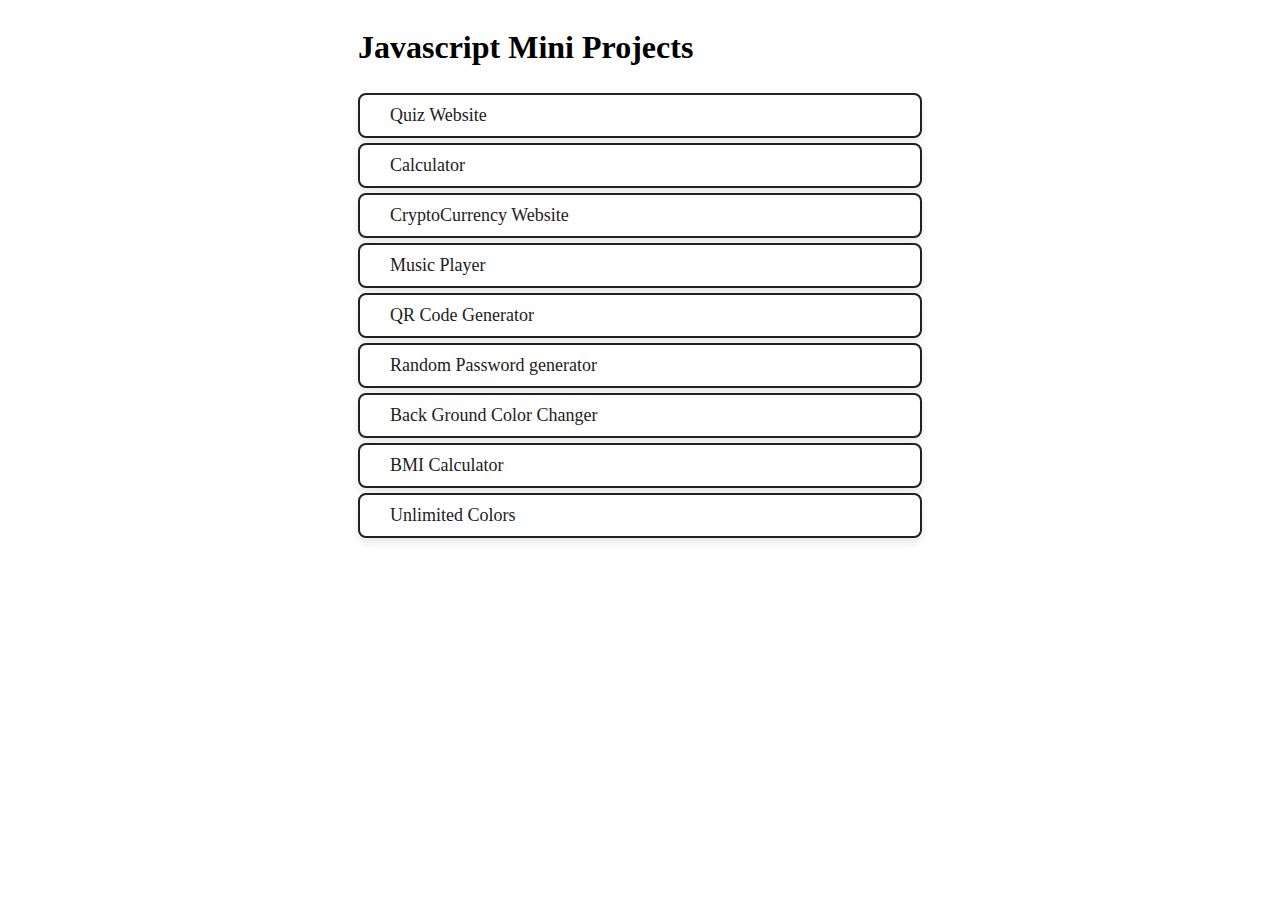
<file: index.html>
<!DOCTYPE html>
<html lang="en">
<head>
    <meta charset="UTF-8">
    <meta name="viewport" content="width=device-width, initial-scale=1.0">
    <style>
        .parent{
            display: flex;
            justify-content: center;
            align-items: center;
        }
        .projects {
            display: flex;
            flex-direction: column;
        }
        a {
            width: 500px;
            background-color: #fff;
            padding: 10px 30px;
            border-radius: 8px;
            color: #212121;
            text-decoration: none;
            border: 2px solid #212121;
            margin-top: 5px;
            font-size: large;
            box-shadow: 0 4px 8px rgba(0, 0, 0, 0.1);
        }
        a:active{
            transform: scale(1.01);
        }
    </style>
    <title>Javascript Mini Projects</title>
</head>

<body>
    <div class="parent">
        <div class="projects">
            <h1>Javascript Mini Projects</h1>
            <a href="./Quiz-App/index.html" target="_blank">Quiz Website</a>
            <a href="./Calculator/index.html" target="_blank">Calculator</a>
            <a href="./CryptoCurrency Website/index.html" target="_blank">CryptoCurrency Website</a>
            <a href="./Music-Player/index.html" target="_blank">Music Player</a>
            <a href="./QR-Code-Generator/index.html" target="_blank">QR Code Generator</a>
            <a href="./Random Password generator/index.html" target="_blank">Random Password generator</a>
            <a href="./01-ColorChanger/index.html" target="_blank">Back Ground Color Changer</a>
            <a href="./02-BMICalculator/index.html" target="_blank">BMI Calculator</a>
            <a href="./unlimitedColors/index.html" target="_blank">Unlimited Colors</a>
        </div>
    </div>
</body>

</html>
</file>
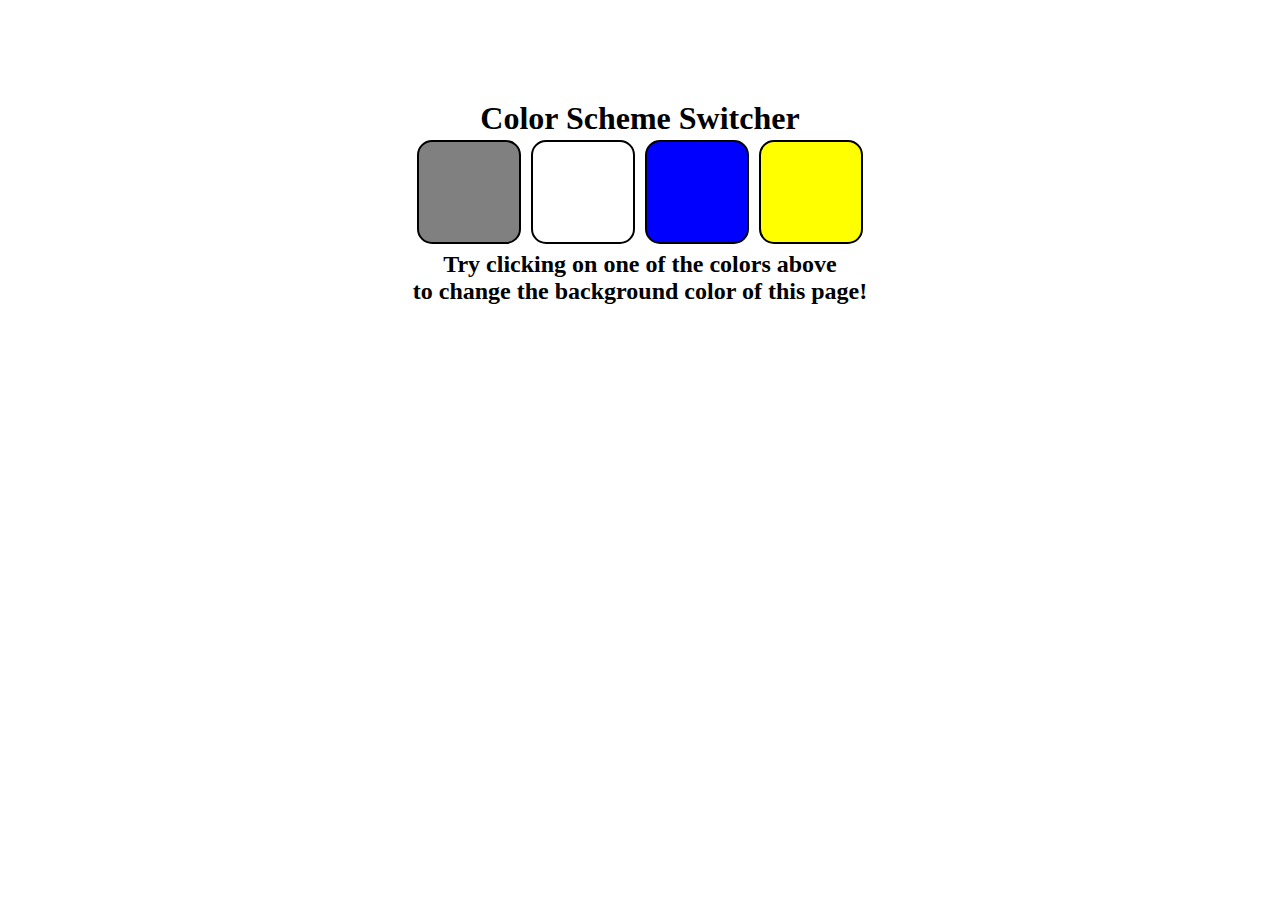
<file: 01-ColorChanger/index.html>
<!DOCTYPE html>
<html lang="en">
<head>
    <meta charset="UTF-8">
    <meta name="viewport" content="width=device-width, initial-scale=1.0">
    <link rel="stylesheet" href="style.css">
    <title>Javascript Background Color Switcher</title>
</head>
<body>
    <div class="canvas">
        <h1>Color Scheme Switcher</h1>
        <span class="button" id="grey"></span>
        <span class="button" id="white"></span>
        <span class="button" id="blue"></span>
        <span class="button" id="yellow"></span>
        <h2>Try clicking on one of the colors above
            <span>to change the background color of this page!</span>
        </h2>
    </div>
    <script src="script.js"></script>
</body>
</html>
</file>
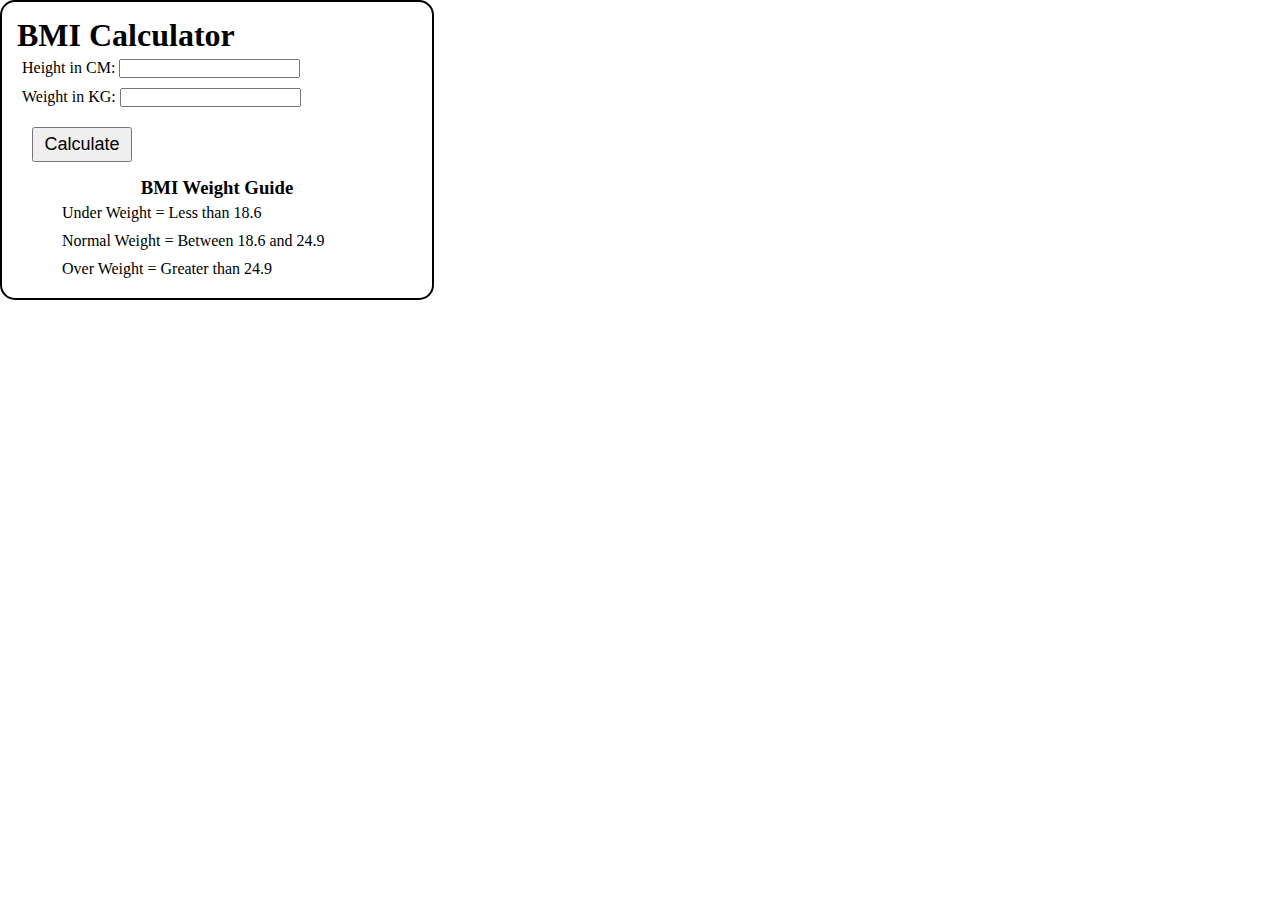
<file: 02-BMICalculator/index.html>
<!DOCTYPE html>
<html lang="en">
<head>
    <meta charset="UTF-8">
    <meta name="viewport" content="width=device-width, initial-scale=1.0">
    <link rel="stylesheet" href="style.css">
    <title>Javascript BMI Calculator</title>
</head>
<body>
    <div class="container">
        <h1>BMI Calculator</h1>
        <form action="">
            <p><label>Height in CM: </label><input type="text" id="height"/></p>
            <p><label>Weight in KG: </label><input type="text" id="weight"/></p>
            <button>Calculate</button>
            <div id="results"></div>
            <div id="weight-guide">
                <h3>BMI Weight Guide</h3>
                <p>Under Weight = Less than 18.6</p>
                <p>Normal Weight = Between 18.6 and 24.9</p>
                <p>Over Weight = Greater than 24.9</p>
            </div>
        </form>

    </div>
    <script src="script.js"></script>
</body>
</html>
</file>
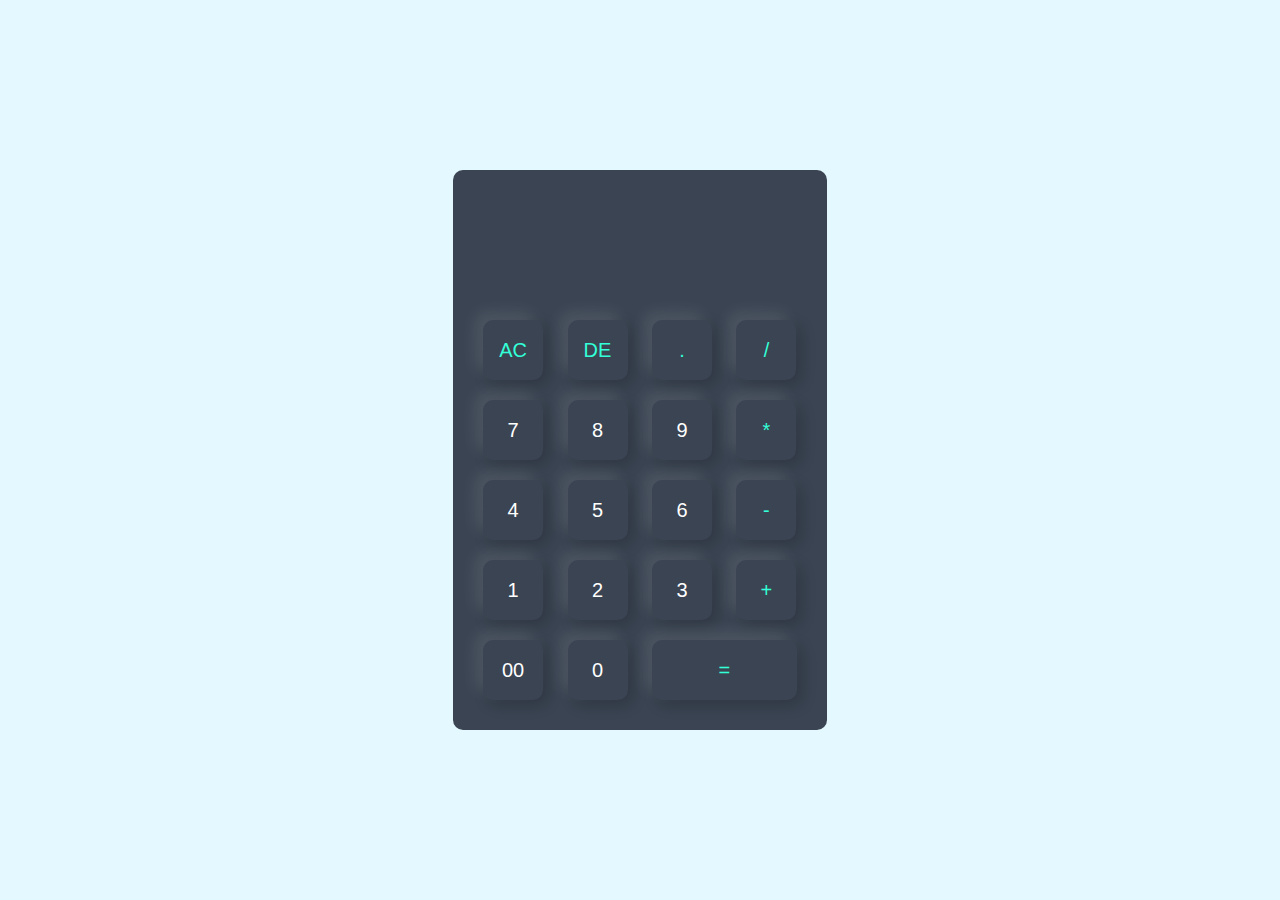
<file: Calculator/index.html>
<!DOCTYPE html>
<html lang="en">
<head>
    <meta charset="UTF-8">
    <meta name="viewport" content="width=device-width, initial-scale=1.0">
    <link rel="stylesheet" href="style.css">
    <title>Calculator</title>
</head>
<body>
    <div class="container">
        <div class="calculator">
            <form>
                <div class="display">
                    <input type="text" name="display">
                </div>
                <div>
                    <input type="button" value="AC" class="operator">
                    <input type="button" value="DE" class="operator">
                    <input type="button" value="." class="operator">
                    <input type="button" value="/" class="operator">
                </div>
                <div>
                    <input type="button" value="7">
                    <input type="button" value="8">
                    <input type="button" value="9">
                    <input type="button" value="*" class="operator">
                </div>
                <div>
                    <input type="button" value="4">
                    <input type="button" value="5">
                    <input type="button" value="6">
                    <input type="button" value="-" class="operator">
                </div>
                <div>
                    <input type="button" value="1">
                    <input type="button" value="2">
                    <input type="button" value="3">
                    <input type="button" value="+" class="operator">
                </div>
                <div>
                    <input type="button" value="00">
                    <input type="button" value="0">
                    <input type="button" value="=" class="equal operator">
                </div>
            </form>
        </div>
    </div>
    <script src="script.js"></script>
</body>
</html>
</file>
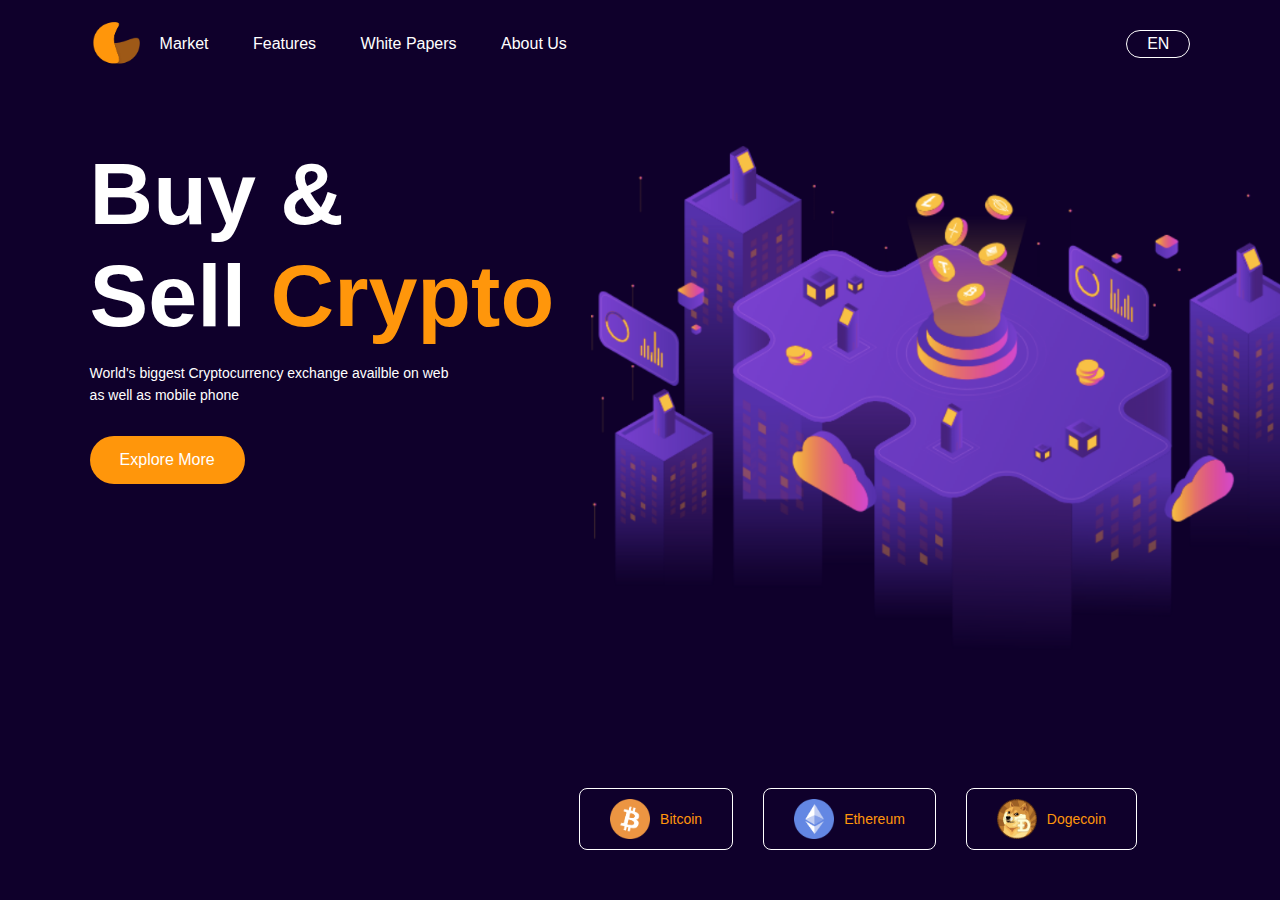
<file: CryptoCurrency Website/index.html>
<!DOCTYPE html>
<html lang="en">

<head>
    <meta charset="UTF-8">
    <meta name="viewport" content="width=device-width, initial-scale=1.0">
    <title>CryptoCurrency Website</title>
    <link rel="stylesheet" href="style.css">

    <!-- code added bcz api fetch was done using jquery  -->
    <!-- <script src="https://code.jquery.com/jquery-3.7.1.min.js" integrity="sha256-/JqT3SQfawRcv/BIHPThkBvs0OEvtFFmqPF/lYI/Cxo=" crossorigin="anonymous"></script> -->
</head>

<body>
    <div class="container">
        <nav>
            <img class='logo' src="images/logo.png" alt="">
            <ul>
                <li><a href="#">Market</a></li>
                <li><a href="#">Features</a></li>
                <li><a href="#">White Papers</a></li>
                <li><a href="#">About Us</a></li>
            </ul>
            <a href="#" class="btn">EN</a>
        </nav>
        <div class="content">
            <h1>Buy & <br>Sell <span>Crypto</span></h1>
            <p>World's biggest Cryptocurrency exchange availble on web <br>as well as mobile phone
            </p>
            <a href="#" class="btn">Explore More</a>
        </div>
        <div class="coin-list">
            <div class="coins">
                <img src="images/bitcoin.png" alt="">
                <div>
                    <h2><span id="bitcoin"></span></h2>
                    <p>Bitcoin</p>
                </div>
            </div>
            <div class="coins">
                <img src="images/ethereum.png" alt="">
                <div>
                    <h2><span id="ethereum"></span>
                    </h2>
                    <p>Ethereum</p>
                </div>
            </div>
            <div class="coins">
                <img src="images/dogecoin.png" alt="">
                <div>
                    <h2><span id="dogecoin"></span></h2>
                    <p>Dogecoin</p>
                </div>
            </div>

        </div>
    </div>
    <script src="script.js"></script>
</body>

</html>
</file>
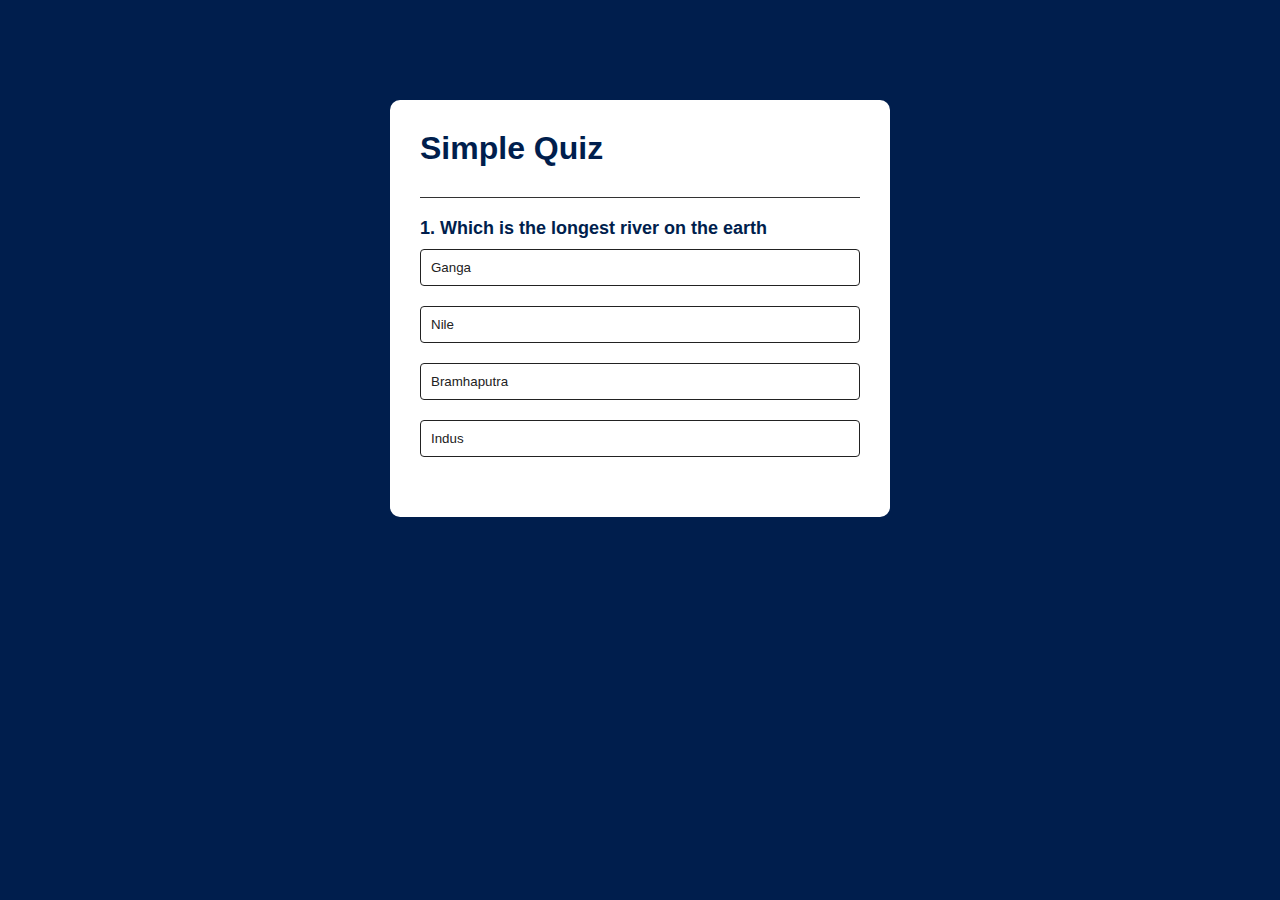
<file: Quiz-App/index.html>
<!DOCTYPE html>
<html lang="en">
<head>
    <meta charset="UTF-8">
    <meta name="viewport" content="width=device-width, initial-scale=1.0">
    <link rel="stylesheet" href="style.css">
    <title>Quiz App</title>
</head>
<body>
    <div class="app">
        <h1>Simple Quiz</h1>
        <div class="quiz">
            <h2 id="question">Question goes here</h2>
            <div id="answer-buttons">
                <button class="btn">answer 1</button>
                <button class="btn">answer 1</button>
                <button class="btn">answer 1</button>
                <button class="btn">answer 1</button>
            </div>
            <button id="next-btn">Next</button>
        </div>
    </div>
    <script src="script.js">

    </script>
</body>
</html>
</file>
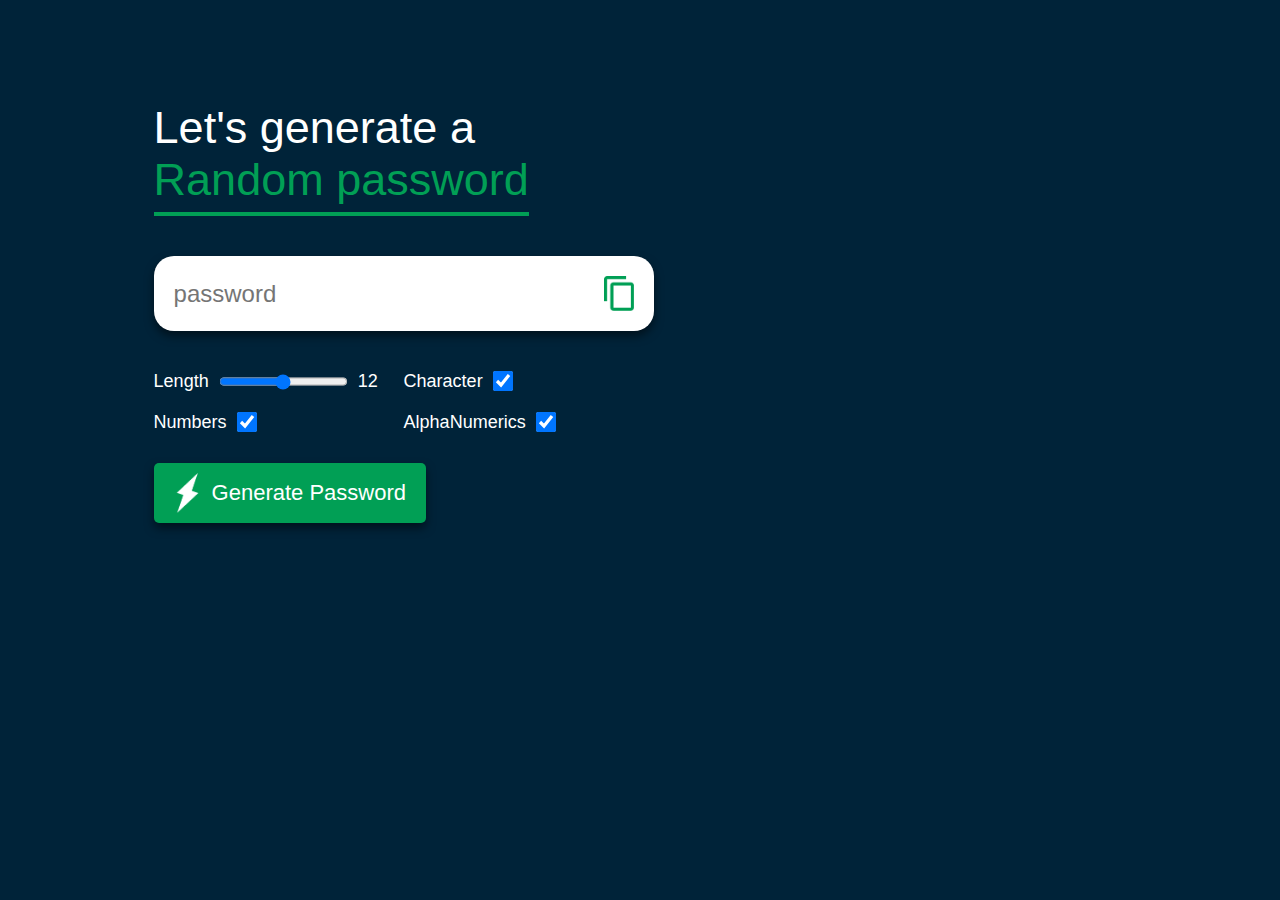
<file: Random Password generator/index.html>
<!DOCTYPE html>
<html lang="en">
<head>
    <meta charset="UTF-8">
    <meta name="viewport" content="width=device-width, initial-scale=1.0">
    <link rel="stylesheet" href="style.css">
    <title>Random Password Generator</title>
</head>
<body>
    <div class="container">
        <h1>Let's generate a <br> <span> Random password </span></h1>
        <div class="displaypassword">
            <input type="text" id="password" placeholder="password">
            <img id="copyimage" src="copy.png" alt="copy">
        </div>
        <div class="attributes">
            <div class="items">
                <label for="length">Length</label>
                <input type="range" min="4" max="20" value="" id="length">
                <span id="displaylength"></span>
            </div>
            <div class="items">
                <label for="ischar">Character</label>
                <input class="checkbox" type="checkbox" name="ischar" id="ischar" checked>
            </div>
            <div class="items">
                <label for="isnum">Numbers</label>
                <input class="checkbox" type="checkbox" name="isnum" id="isnum" checked>
            </div>
            <div class="items">
                <label for="isnum">AlphaNumerics</label>
                <input class="checkbox" type="checkbox" name="isalpha" id="isalpha" checked>
            </div>
        </div>
        <button><img src="generate.png" alt="generate">Generate Password</button>
    </div>
    <script src="script.js"></script>
</body>
</html>
</file>
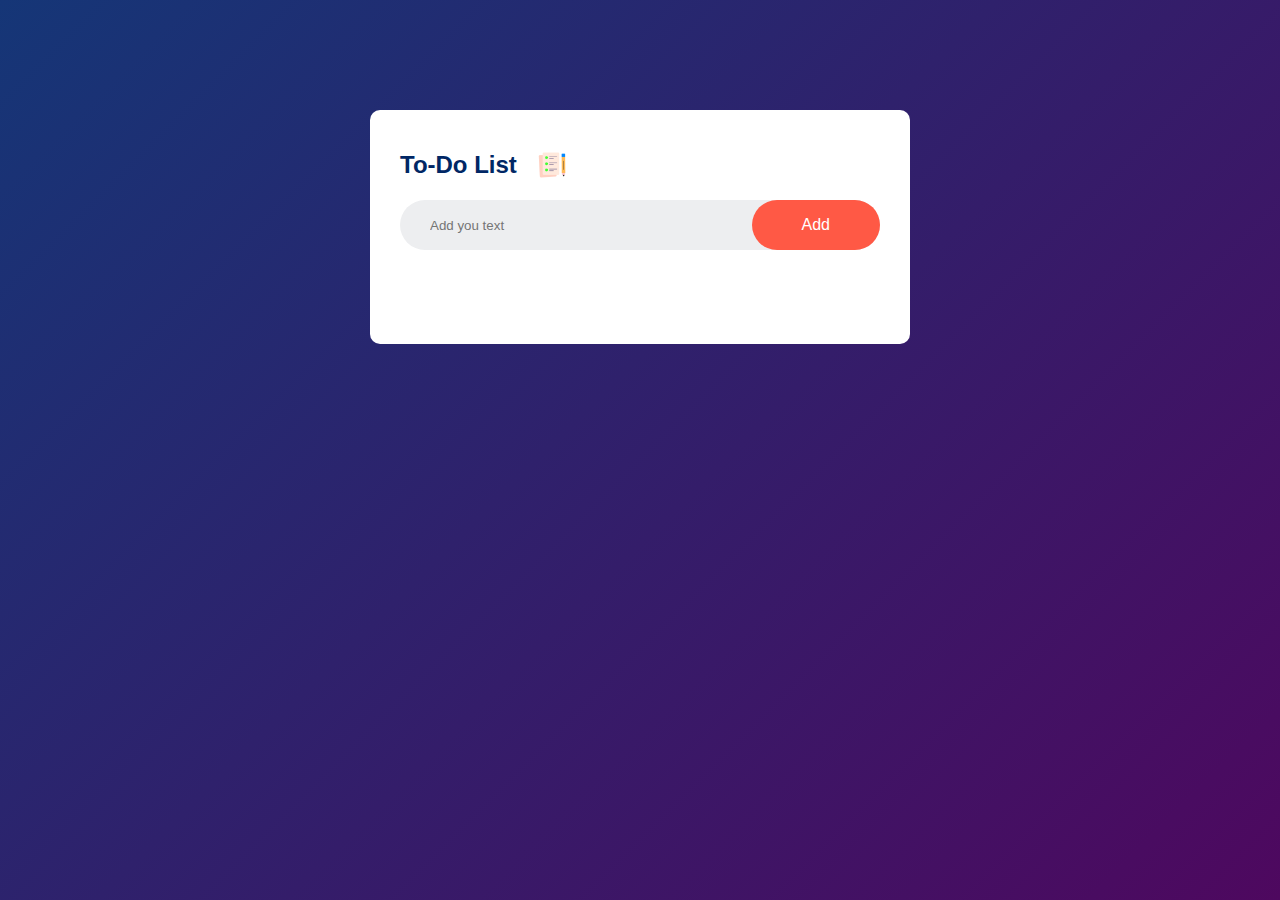
<file: To-Do-List/index.html>
<!DOCTYPE html>
<html lang="en">

<head>
    <meta charset="UTF-8">
    <meta name="viewport" content="width=device-width, initial-scale=1.0">
    <link rel="stylesheet" href="style.css">
    <title>To Do List</title>
</head>

<body>
    <div class="container">
        <div class="todo-app">
            <h2>To-Do List <img src="./images/icon.png"></h2>
            <div class="row">
                <input type="text" id="input-box" placeholder="Add you text">
                <button id="add">Add</button>
            </div>
            <ul id="list-container">
                <!-- <li class="checked">Task 1 <span>'\u00d7'</span></li>
            </ul> -->
        </div>
    </div>
    <script src="script.js"></script>
</body>

</html>
</file>
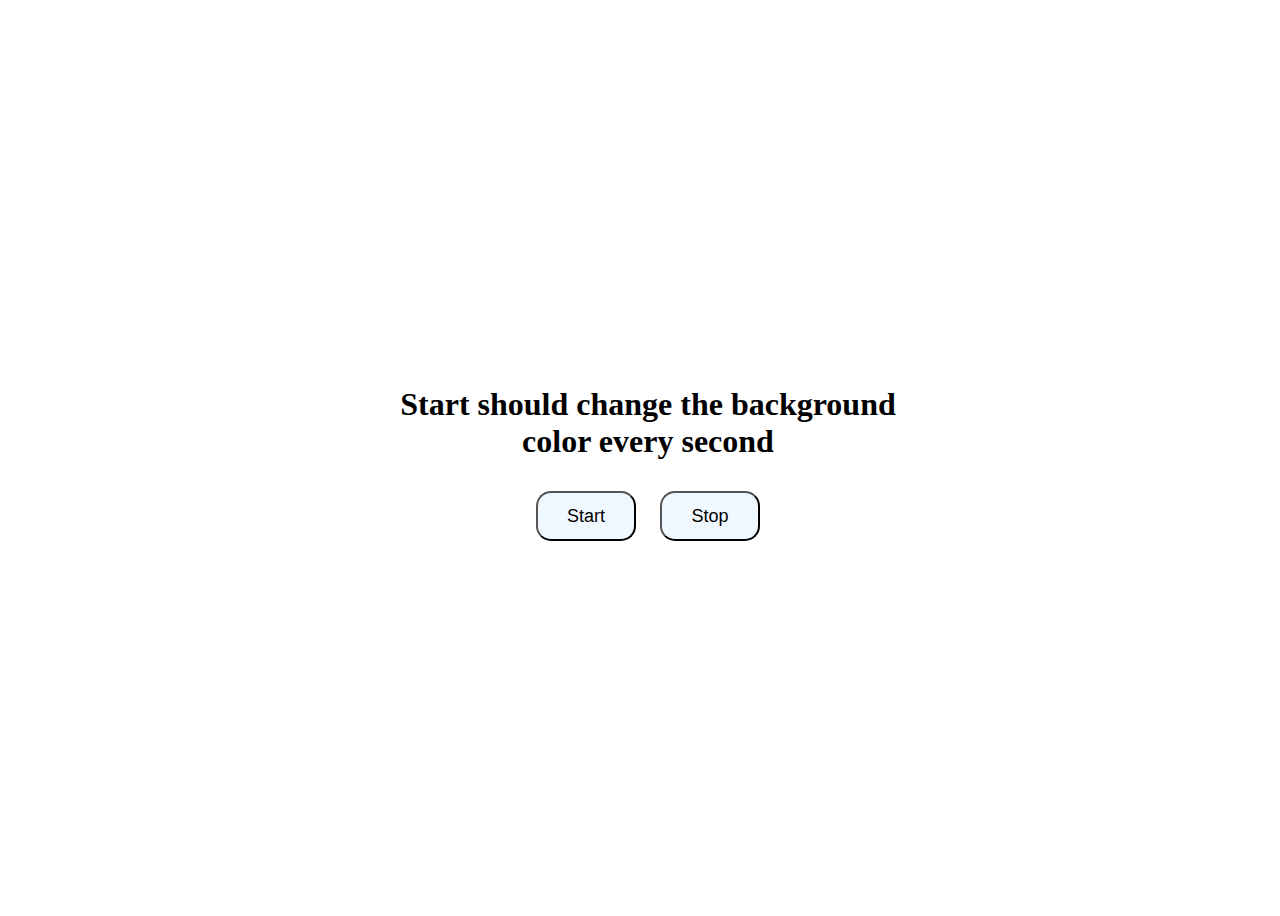
<file: unlimitedColors/index.html>
<!DOCTYPE html>
<html lang="en">

<head>
    <meta charset="UTF-8">
    <meta name="viewport" content="width=device-width, initial-scale=1.0">
    <link rel="stylesheet" href="style.css">
    <title>Unlimited Colors Using Javascript</title>
</head>

<body>
    <div class="parentContainer">
        <div class="container">
            <h1>Start should change the background color every second</h1>
            <button id="start">Start</button>
            <button id="stop">Stop</button>
        </div>
    </div>
</body>
<script src="script.js"></script>

</html>
</file>
<file: 01-ColorChanger/style.css>
*{
    margin: 0;
    padding: 0;
}
.canvas{
    margin: 100px auto 100px;
    width: 80%;
    text-align: center;
}
.button{
    height: 100px;
    width: 100px;
    border: 2px solid black;
    border-radius: 15px;
    margin: 3px;
    display: inline-block;
}
.button:hover{
    scale: 105%;
    cursor: pointer;
}
span{
    display: block;
}
#grey{
    background-color: grey;
}
#yellow{
    background-color: yellow;
}
#white{
    background-color: white;
}
#blue{
    background-color: blue;
}
</file>
<file: 02-BMICalculator/style.css>
*{
    margin: 0;
    padding: 0;
}
/* body{
    background-color: #212121;
    color: #fff;
} */
.container{
    /* margin: 100px auto 100px; */
    width: 400px;
    border: 2px solid black;
    border-radius: 15px;
    padding: 15px;
}
h1{
    margin: auto;
}
p{
    padding: 5px;
}
button{
    height: 35px;
    width: 100px;
    font-size: large;
    padding: 2px 10px;
    margin: 15px;
}
#weight-guide{
    margin: 0 40px 0 40px;
}
h3{
    text-align: center;
}
</file>
<file: Calculator/style.css>
* {
    margin: 0;
    padding: 0;
    font-family: 'Poppins', sans-serif;
    box-sizing: border-box;
}

.container {
    width: 100%;
    height: 100vh;
    background: #e3f9ff;
    display: flex;
    align-items: center;
    justify-content: center;
}

.calculator {
    background: #3a4452;
    padding: 20px;
    border-radius: 10px;
}

.calculator form input {
    border: 0;
    outline: 0;
    width: 60px;
    height: 60px;
    border-radius: 10px;
    box-shadow: -8px -8px 15px rgba(255, 255, 255, 0.1), 5px 5px 15px rgba(0, 0, 0, 0.2);
    background: transparent;
    font-size: 20px;
    color: #fff;
    cursor: pointer;
    margin: 10px;
}

form .display {
    display: flex;
    justify-content: flex-end;
    margin: 20px 0;
}

form .display input {
    text-align: right;
    flex: 1;
    font-size: 45px;
    box-shadow: none;
}

form input.equal {
    width: 145px;
}
form input.operator{
    color: #33ffd8;
}
</file>
<file: CryptoCurrency Website/style.css>
* {
    margin: 0;
    padding: 0;
    box-sizing: border-box;
    font-family: 'poppins', sans-serif;
    color: white;
}

.container {
    width: 100%;
    height: 100vh;
    background-image: url('./images/background.png');
    background-position: center;
    background-size: cover;
    padding: 0 7%;
    color: #fff;
}

nav {
    width: 100%;
    padding: 20px 0;
    display: flex;
    align-items: center;
}

.logo {
    width: 50px;
    cursor: pointer;
}

nav ul {
    flex: 1;
}

nav ul li {
    display: inline-block;
    margin: 10px 20px;
}

nav ul li a {
    color: #fff;
    text-decoration: none;
}
nav .btn{
    text-decoration: none;
    border: 1px solid white;
    padding: 4px 20px;
    border-radius: 15px;

}

.content {
    margin-top: 5%;
}

.content h1 {
    font-size: 88px;
    margin-bottom: 15px;
}

.content h1 span {
    color: #ff960b;
}

.content p {
    line-height: 22px;
    font-size: 14px;
}

.content .btn {
    display: inline-block;
    margin-top: 30px;
    background: #ff960b;
    color: white;
    text-decoration: none;
    padding: 15px 30px;
    border-radius: 30px;
}
.coin-list{
    position: absolute;
    right: 10%;
    bottom: 50px;
    display: flex;
    align-items: center;
}
.coins{
    display: flex;
    align-items: center;
    font-size: 14px;
    margin: 0 15px;
    color: #ff960b;
    border: 1px solid #fff;
    padding: 10px 30px;
    border-radius: 8px;
}
.coins img{
    width: 40px;
    margin-right: 10px;
}
.coins p{
    color: #ff960b;
}
</file>
<file: Quiz-App/style.css>
*{
    margin: 0;
    padding: 0;
    font-family: 'poppins',sans-serif;
    box-sizing: border-box;
}
body{
    background: #001e4d;

}
.app{
    background: #fff;
    width: 90%;
    max-width: 500px;
    margin: 100px auto 0;
    border-radius: 10px;
    padding: 30px;
}
.app h1{
    font-weight: 25px;
    color: #001e4d;
    font-weight: 600;
    border-bottom: 1px solid #333;
    padding-bottom: 30px;
}
.quiz{
    padding: 20px 0;
}
.quiz h2{
    font-size: 18px;
    color: #001e4d;
}
.btn{
    background: #fff;
    color: #222;
    font-weight: 500;
    width: 100%;
    border: 1px solid #222;
    padding: 10px;
    margin: 10px 0;
    text-align: left;
    border-radius: 4px;
    cursor: pointer;
}
.btn:hover:not([disabled]){
    background: #222;
    color: #fff;
}
.btn:disabled{
    cursor: no-drop;
}
#next-btn{
    background: #001e4d;
    color: #fff;
    font-weight: 500;
    width: 150px;
    border: 0;
    padding: 10px;
    margin: 20px auto 0;
    cursor: pointer;
    /* display: block; */
    display: none;
}
.correct{
    background: #9aeabc;
}
.incorrect{
    background: #ff9393;
}
</file>
<file: Random Password generator/style.css>
* {
    margin: 0;
    padding: 0;
    font-family: 'Poppins', sans-serif;
    box-sizing: border-box;
}
body {
    background-color: #002339;
    color: #fff;
}
.container {
    margin-top: 8%;
    margin-left: 12%;
    width: 90%;
    max-width: 500px;
}
.displaypassword {
    width: 100%;
    margin-top: 50px;
    margin-bottom: 30px;
    background: #fff;
    color: #333;
    display: flex;
    align-items: center;
    justify-content: space-between;
    padding: 20px 20px;
    border-radius: 20px;
    box-shadow: 0 5px 10px rgba(0, 0, 0, 0.5);;
}

.container h1{
    font-weight: 500;
    font-size: 45px;
}

.container h1 span{
    color: #019f55;
    border-bottom: 4px solid #019f55;
    padding-bottom: 7px;
}

.displaypassword img{
    width: 30px;
    cursor: pointer;
}

.displaypassword input{
    border: 0;
    outline: 0;
    font-size: 24px;
}

.container button img{
    width: 28px;
    margin-right: 10px;
}

.container button{
    border: 0;
    outline: 0;
    background: #019f55;
    color: #fff;
    font-size: 22px;
    font-weight: 300;
    display: flex;
    align-items: center;
    justify-content: center;
    padding: 10px 20px;
    border-radius: 5px;
    cursor: pointer;
    box-shadow: 0 5px 10px rgba(0, 0, 0, 0.5);
}
.attributes {
    display: grid;
    grid-template-rows: repeat(2, 1fr);
    grid-template-columns: repeat(2, 1fr);
    padding-bottom: 20px;
}

.items {
    display: flex;
    padding: 10px 0 10px 0;
    font-size: large;
}
.items label{
    padding-right: 10px;
}
.items span{
    padding-left: 10px;
}
.checkbox{
    width: 20px;
    height: 20px;
}
</file>
<file: To-Do-List/style.css>
* {
    margin: 0;
    padding: 0;
    font-family: 'Poppins', sans-serif;
    box-sizing: border-box;
}

.container {
    width: 100%;
    min-height: 100vh;
    background: linear-gradient(135deg, #153677, #4e085f);
    padding: 10px;
}

.todo-app {
    width: 100%;
    max-width: 540px;
    background: #fff;
    margin: 100px auto 20px;
    padding: 40px 30px 70px;
    border-radius: 10px;
}

.todo-app h2 {
    color: #002765;
    display: flex;
    align-items: center;
    margin-bottom: 20px;
}

.todo-app img {
    width: 30px;
    margin-left: 20px;
}

.row {
    display: flex;
    align-items: center;
    justify-content: space-between;
    background: #edeef0;
    border-radius: 30px;
    padding-left: 20px;
    margin-bottom: 24px;
}

input {
    flex: 1;
    border: none;
    outline: none;
    background: transparent;
    padding: 10px;
    font-weight: 14px;
}

button {
    border: none;
    outline: none;
    padding: 16px 50px;
    background: #ff5945;
    color: #fff;
    font-size: 16px;
    cursor: pointer;
    border-radius: 40px;
}

ul li {
    list-style: none;
    font-size: 17px;
    padding: 12px 8px 12px 50px;
    user-select: none;
    cursor: pointer;
    position: relative;
}

ul li::before {
    content: '';
    position: absolute;
    height: 28px;
    width: 28px;
    border-radius: 50%;
    background-image: url(images/unchecked.png);
    background-size: cover;
    background-position: center;
    top: 12px;
    left: 8px;
}

ul li.checked {
    color: #555;
    text-decoration: line-through;
}

ul li.checked::before {
    background-image: url(images/checked.png);
}
ul li span{
    position: absolute;
    right: 0;
    top: 5px;
    width: 40px;
    height: 40px;
    font-size: 22px;
    color: #555;
    line-height: 40px;
    text-align: center;
}
ul li span:hover{
    background-color: #edeef0;
}
</file>
<file: unlimitedColors/style.css>
*{
    overflow: hidden;
}
.parentContainer{
    height: 100vh;
    width: 100vw;
    display: flex;
    justify-content: center;
    align-items: center;
}
.container {
    margin: auto;
    width: 500px;
    text-align: center;
}

button {
    height: 50px;
    width: 100px;
    border-radius: 15px;
    margin: 10px;
    font-size: large;
    background-color: aliceblue;
}

button:hover{
    cursor: pointer;
}
</file>
